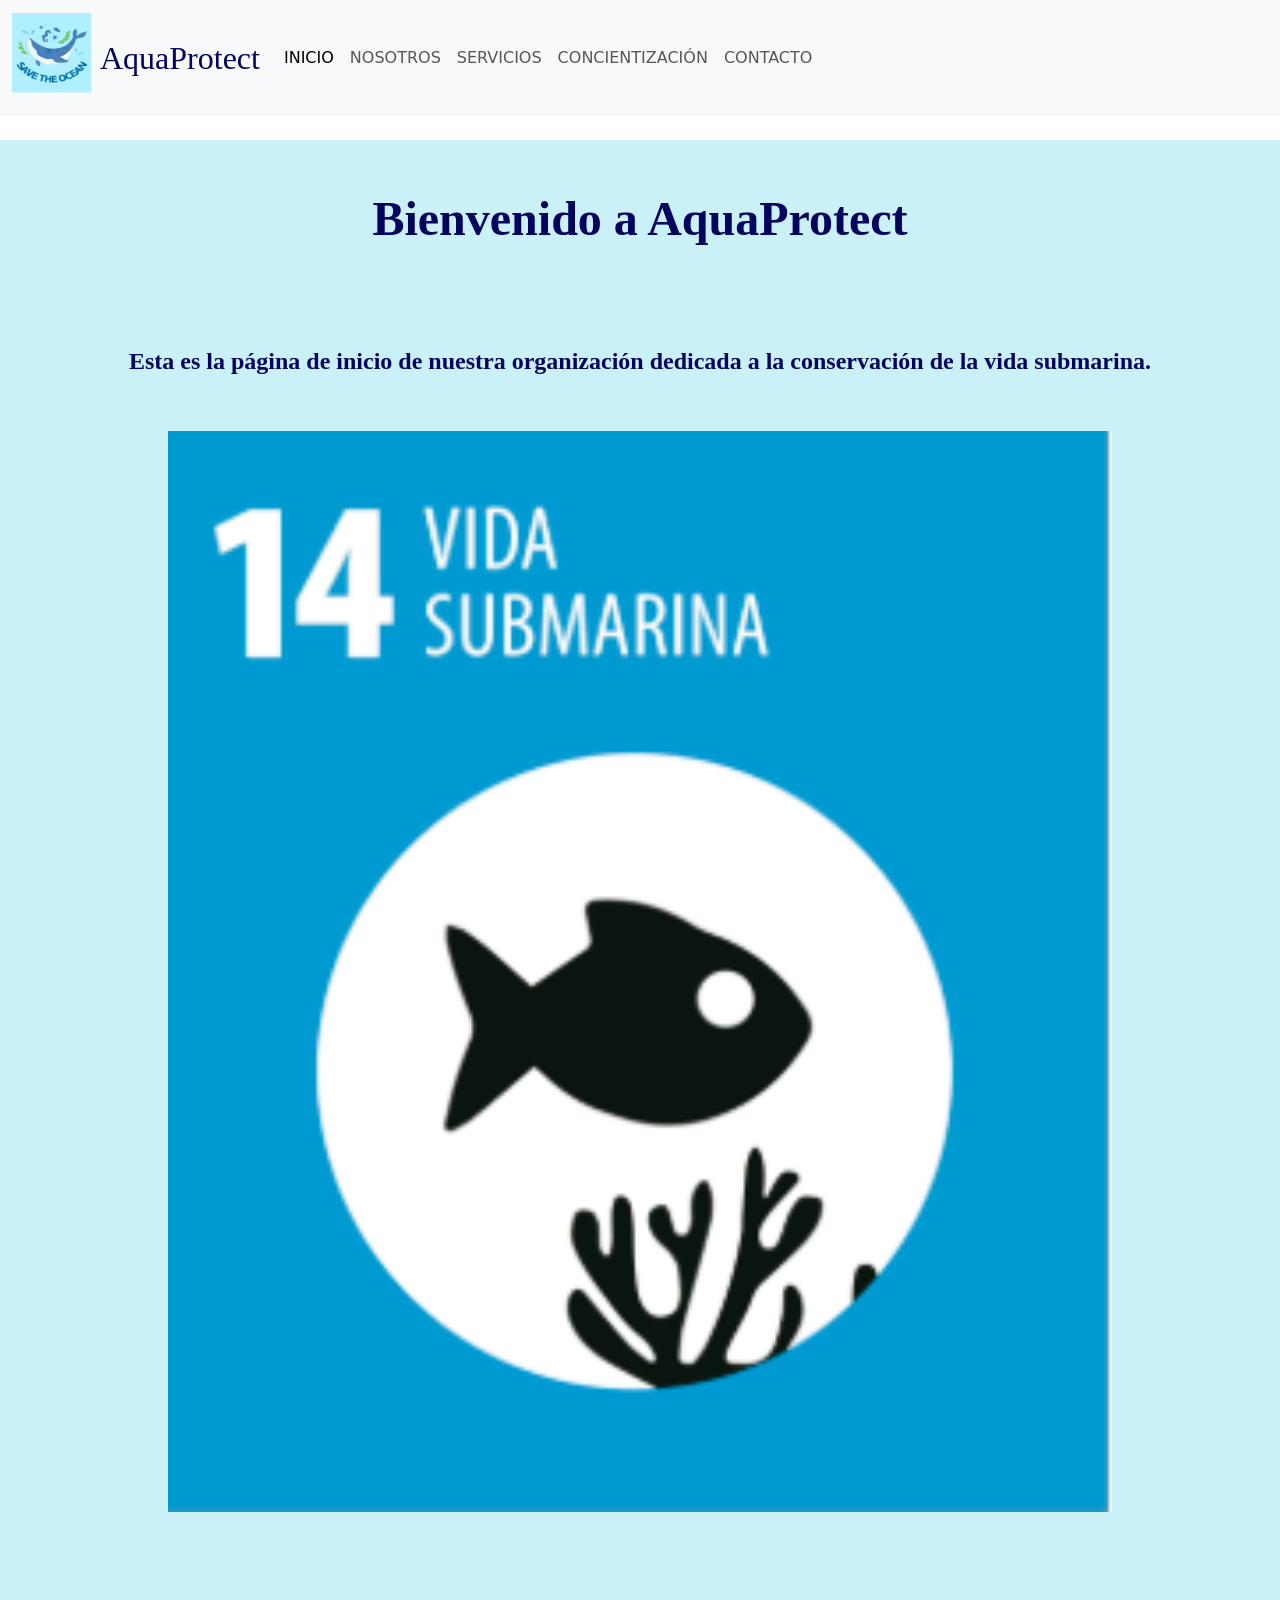
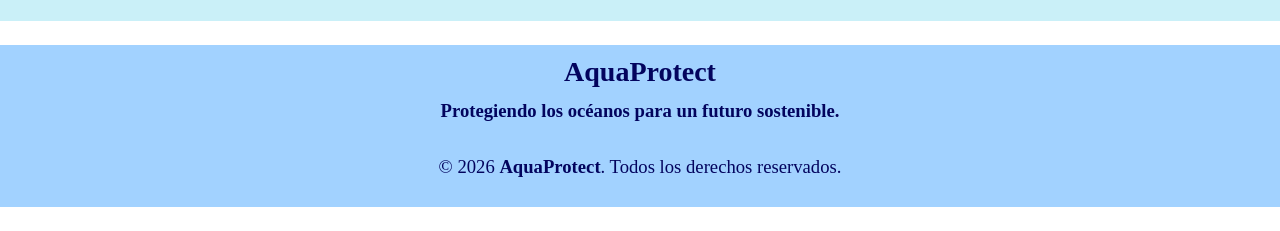
<file: index.html>
<!DOCTYPE html>
<html lang="es">

<head>
    <meta charset="UTF-8">
    <meta name="viewport" content="width=device-width, initial-scale=1.0">
    <title>Inicio | Vida Submarina</title>
    <link href="https://cdn.jsdelivr.net/npm/bootstrap@5.3.3/dist/css/bootstrap.min.css" rel="stylesheet">
    <link rel="stylesheet" href="css/estilos.css">
</head>

<body>
    <div id="contenedor">

        <!-- NAVBAR CON BOOTSTRAP -->
        <nav class="navbar navbar-expand-lg bg-body-tertiary mb-3">
            <div class="container-fluid">
                <a class="navbar-brand d-flex align-items-center" href="index.html">
                    <img src="img/Logo_AquaProtect.PNG" class="logo me-2" alt="Logo AquaProtect">
                    <span id="logo-text">AquaProtect</span>
                </a>
                <button class="navbar-toggler" type="button" data-bs-toggle="collapse"
                    data-bs-target="#navbarSupportedContent" aria-controls="navbarSupportedContent"
                    aria-expanded="false" aria-label="Toggle navigation">
                    <span class="navbar-toggler-icon"></span>
                </button>
                <div class="collapse navbar-collapse" id="navbarSupportedContent">
                    <ul class="navbar-nav me-auto mb-2 mb-lg-0">
                        <li class="nav-item">
                            <a class="nav-link active" aria-current="page" href="index.html">INICIO</a>
                        </li>
                        <li class="nav-item">
                            <a class="nav-link" href="nosotros.html">NOSOTROS</a>
                        </li>
                        <li class="nav-item">
                            <a class="nav-link" href="servicios.html">SERVICIOS</a>
                        </li>
                        <li class="nav-item">
                            <a class="nav-link" href="concientizacion.html">CONCIENTIZACIÓN</a>
                        </li>
                        <li class="nav-item">
                            <a class="nav-link" href="contacto.html">CONTACTO</a>
                        </li>
                    </ul>
                </div>
            </div>
        </nav>

        <!-- CONTENIDO PRINCIPAL -->
        <div id="Contenido" class="text-center my-4">
            <h1>Bienvenido a AquaProtect</h1>
            <br>
            <p>Esta es la página de inicio de nuestra organización dedicada a la conservación de la vida submarina.</p>
            <br>
            <img src="img/Vida_Submarina.PNG" id="imagen-principal" alt="Vida Submarina" class="img-fluid">
        </div>

        <!-- PIE DE PÁGINA -->
        <div id="footer" class="text-center my-4">
            <h3><strong>AquaProtect</strong></h3>
            <p>
                <strong>Protegiendo los océanos para un futuro sostenible.</strong>
                <br><br>
                &copy; 2026 <strong>AquaProtect</strong>. Todos los derechos reservados.
            </p>
        </div>

    </div>

    <script src="https://cdn.jsdelivr.net/npm/bootstrap@5.3.3/dist/js/bootstrap.bundle.min.js"></script>
</body>

</html>
</file>
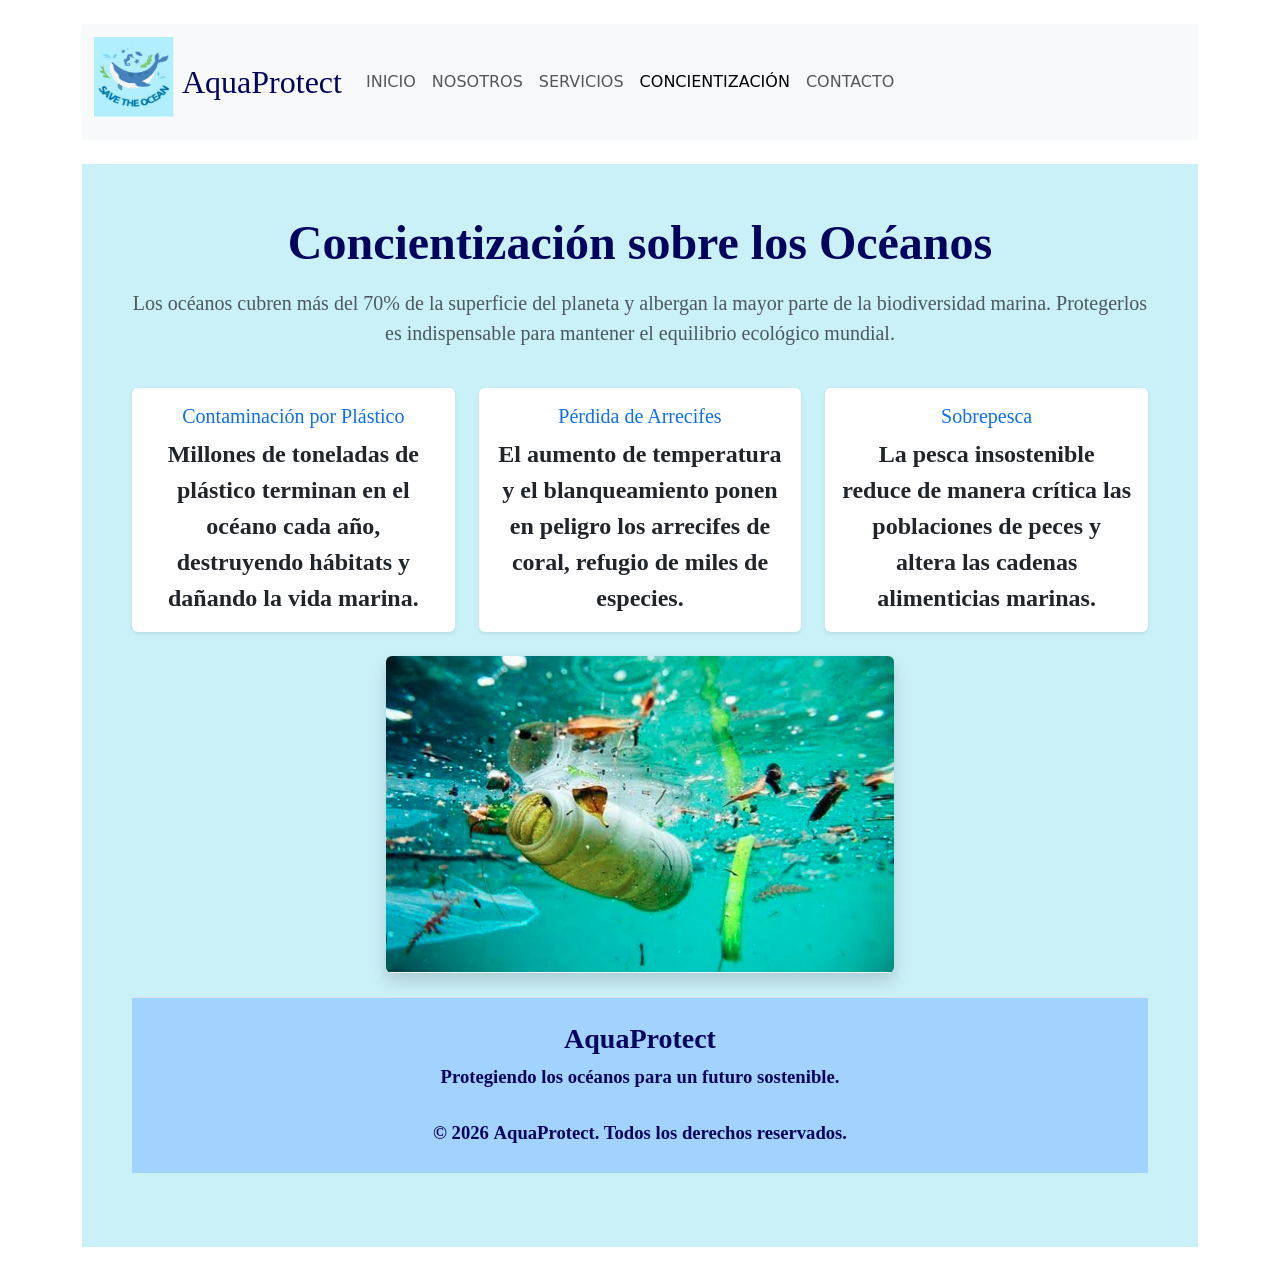
<file: concientizacion.html>
<!DOCTYPE html>
<html lang="es">

<head>
    <meta charset="UTF-8">
    <meta name="viewport" content="width=device-width, initial-scale=1.0">
    <title>Concientización | AquaProtect</title>
    <!-- Bootstrap CSS -->
    <link href="https://cdn.jsdelivr.net/npm/bootstrap@5.3.3/dist/css/bootstrap.min.css" rel="stylesheet">
    <link rel="stylesheet" href="css/estilos.css">
</head>

<body>
    <div id="contenedor" class="container my-4">

        <!-- NAVBAR CON BOOTSTRAP -->
        <nav class="navbar navbar-expand-lg bg-body-tertiary mb-4">
            <div class="container-fluid">
                <a class="navbar-brand d-flex align-items-center" href="index.html">
                    <img src="img/Logo_AquaProtect.PNG" class="logo me-2" alt="Logo AquaProtect">
                    <span id="logo-text">AquaProtect</span>
                </a>
                <button class="navbar-toggler" type="button" data-bs-toggle="collapse"
                    data-bs-target="#navbarSupportedContent" aria-controls="navbarSupportedContent"
                    aria-expanded="false" aria-label="Toggle navigation">
                    <span class="navbar-toggler-icon"></span>
                </button>
                <div class="collapse navbar-collapse" id="navbarSupportedContent">
                    <ul class="navbar-nav me-auto mb-2 mb-lg-0">
                        <li class="nav-item">
                            <a class="nav-link" href="index.html">INICIO</a>
                        </li>
                        <li class="nav-item">
                            <a class="nav-link" href="nosotros.html">NOSOTROS</a>
                        </li>
                        <li class="nav-item">
                            <a class="nav-link" href="servicios.html">SERVICIOS</a>
                        </li>
                        <li class="nav-item">
                            <a class="nav-link active" aria-current="page"
                                href="concientizacion.html">CONCIENTIZACIÓN</a>
                        </li>
                        <li class="nav-item">
                            <a class="nav-link" href="contacto.html">CONTACTO</a>
                        </li>
                    </ul>
                </div>
            </div>
        </nav>

        <!-- CONTENIDO PRINCIPAL -->
        <div id="Contenido" class="my-4">
            <h1 class="mb-3">Concientización sobre los Océanos</h1>
            <p class="lead text-muted">
                Los océanos cubren más del 70% de la superficie del planeta y albergan la mayor parte de la
                biodiversidad marina.
                Protegerlos es indispensable para mantener el equilibrio ecológico mundial.
            </p>

            <!-- TARJETAS DE IMPACTO (CARDS BOOTSTRAP) -->
            <div class="row g-4 my-3">
                <div class="col-md-4">
                    <div class="card h-100 shadow-sm border-0">
                        <div class="card-body">
                            <h5 class="card-title text-primary">Contaminación por Plástico</h5>
                            <p class="card-text">
                                Millones de toneladas de plástico terminan en el océano cada año, destruyendo hábitats y
                                dañando la vida marina.
                            </p>
                        </div>
                    </div>
                </div>
                <div class="col-md-4">
                    <div class="card h-100 shadow-sm border-0">
                        <div class="card-body">
                            <h5 class="card-title text-primary">Pérdida de Arrecifes</h5>
                            <p class="card-text">
                                El aumento de temperatura y el blanqueamiento ponen en peligro los arrecifes de coral,
                                refugio de miles de especies.
                            </p>
                        </div>
                    </div>
                </div>
                <div class="col-md-4">
                    <div class="card h-100 shadow-sm border-0">
                        <div class="card-body">
                            <h5 class="card-title text-primary">Sobrepesca</h5>
                            <p class="card-text">
                                La pesca insostenible reduce de manera crítica las poblaciones de peces y altera las
                                cadenas alimenticias marinas.
                            </p>
                        </div>
                    </div>
                </div>
            </div>
            <!-- SECCIÓN DE IMAGEN -->
            <div class="text-center my-4">
                <img src="img/contaminacion_marina.PNG" class="img-fluid rounded shadow"
                    alt="Cuidado del medio ambiente marino">
            </div>




            <!-- PIE DE PÁGINA -->
            <div id="footer" class="text-center my-4 pt-4 border-top">
                <h3><strong>AquaProtect</strong></h3>
                <p>
                    <strong>Protegiendo los océanos para un futuro sostenible.</strong>
                    <br><br>
                    &copy; 2026 <strong>AquaProtect</strong>. Todos los derechos reservados.
                </p>
            </div>

        </div>

        <!-- Bootstrap JS -->
        <script src="https://cdn.jsdelivr.net/npm/bootstrap@5.3.3/dist/js/bootstrap.bundle.min.js"></script>
</body>

</html>
</file>
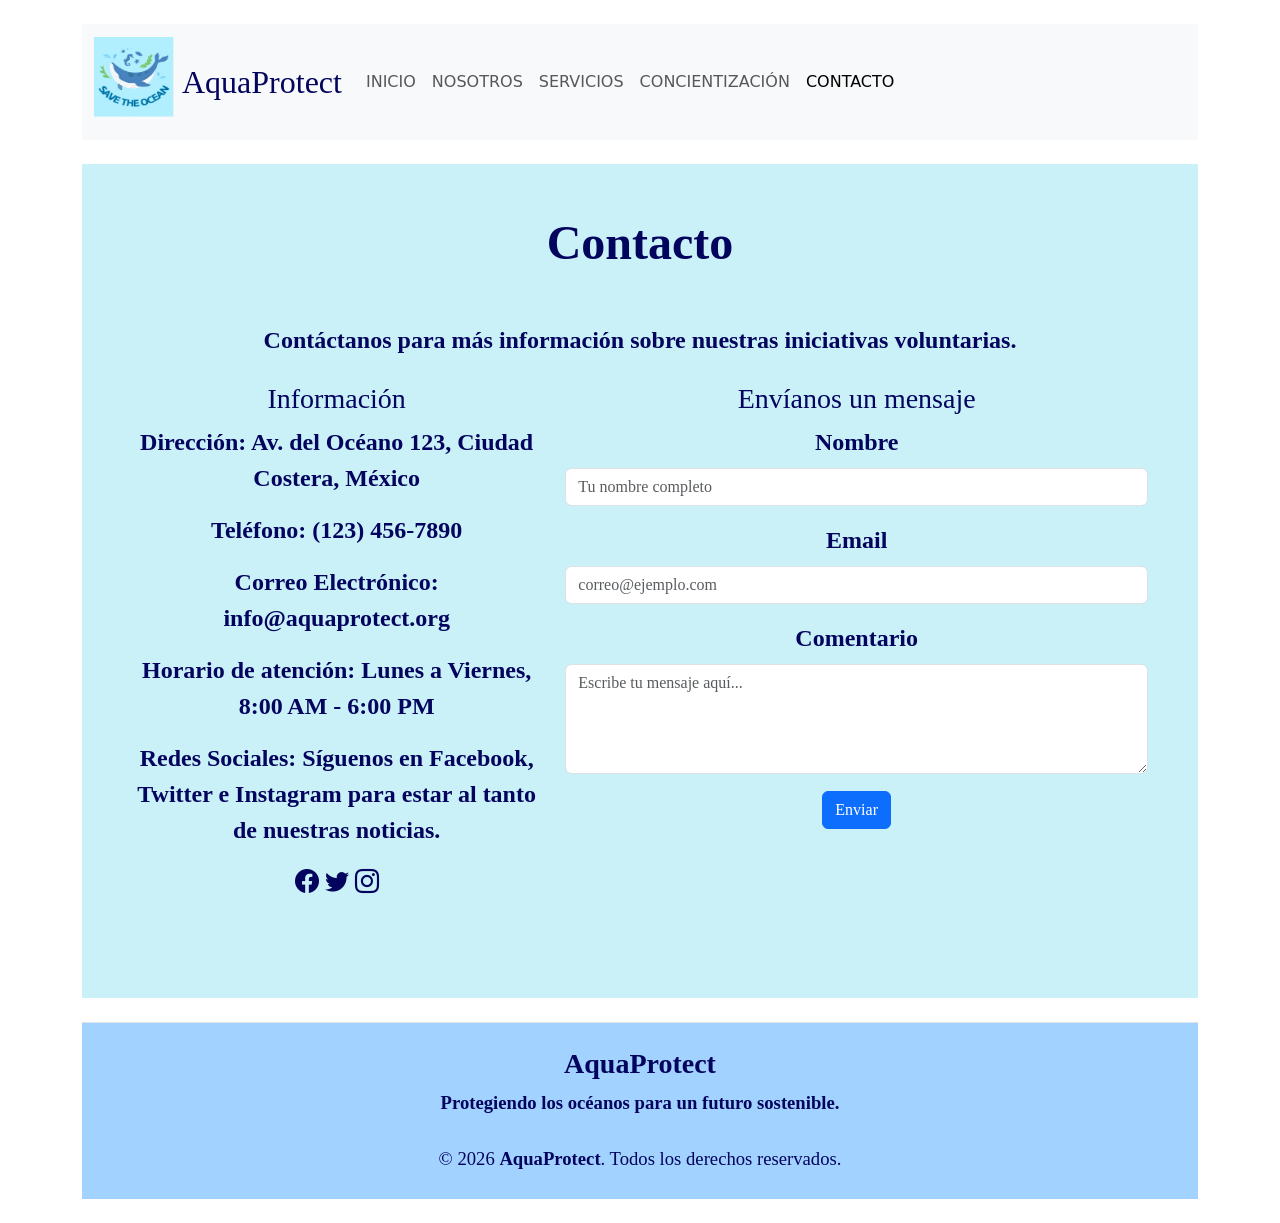
<file: contacto.html>
<!DOCTYPE html>
<html lang="es">

<head>
    <meta charset="UTF-8">
    <meta name="viewport" content="width=device-width, initial-scale=1.0">
    <title>Contacto | Vida Submarina</title>
    <link href="https://cdn.jsdelivr.net/npm/bootstrap@5.3.3/dist/css/bootstrap.min.css" rel="stylesheet">
    <link rel="stylesheet" href="css/estilos.css">
</head>

<body>
    <div id="contenedor" class="container my-4">

        <!-- NAVBAR CON BOOTSTRAP -->
        <nav class="navbar navbar-expand-lg bg-body-tertiary mb-4">
            <div class="container-fluid">
                <a class="navbar-brand d-flex align-items-center" href="index.html">
                    <img src="img/Logo_AquaProtect.PNG" class="logo me-2" alt="Logo AquaProtect">
                    <span id="logo-text">AquaProtect</span>
                </a>
                <button class="navbar-toggler" type="button" data-bs-toggle="collapse"
                    data-bs-target="#navbarSupportedContent" aria-controls="navbarSupportedContent"
                    aria-expanded="false" aria-label="Toggle navigation">
                    <span class="navbar-toggler-icon"></span>
                </button>
                <div class="collapse navbar-collapse" id="navbarSupportedContent">
                    <ul class="navbar-nav me-auto mb-2 mb-lg-0">
                        <li class="nav-item">
                            <a class="nav-link" href="index.html">INICIO</a>
                        </li>
                        <li class="nav-item">
                            <a class="nav-link" href="nosotros.html">NOSOTROS</a>
                        </li>
                        <li class="nav-item">
                            <a class="nav-link" href="servicios.html">SERVICIOS</a>
                        </li>
                        <li class="nav-item">
                            <a class="nav-link" href="concientizacion.html">CONCIENTIZACIÓN</a>
                        </li>
                        <li class="nav-item">
                            <a class="nav-link active" aria-current="page" href="contacto.html">CONTACTO</a>
                        </li>
                    </ul>
                </div>
            </div>
        </nav>

        <!-- CONTENIDO PRINCIPAL -->
        <div id="Contenido" class="my-4">
            <h1>Contacto</h1>
            <p>Contáctanos para más información sobre nuestras iniciativas voluntarias.</p>

            <div class="row my-4">
                <!-- DATOS DE CONTACTO -->
                <div class="col-md-5 mb-4">
                    <h3>Información</h3>
                    <p class="contact-info"><strong>Dirección:</strong> Av. del Océano 123, Ciudad Costera, México</p>
                    <p class="contact-info"><strong>Teléfono:</strong> (123) 456-7890</p>
                    <p class="contact-info"><strong>Correo Electrónico:</strong> info@aquaprotect.org</p>
                    <p class="contact-info"><strong>Horario de atención:</strong> Lunes a Viernes, 8:00 AM - 6:00 PM</p>
                    <p class="contact-info"><strong>Redes Sociales:</strong> Síguenos en Facebook, Twitter e Instagram
                        para estar al tanto de nuestras noticias.</p>
                    <link rel="stylesheet"
                        href="https://cdn.jsdelivr.net/npm/bootstrap-icons@1.13.1/font/bootstrap-icons.min.css">
                    <i class="bi bi-facebook"></i> <i class="bi bi-twitter"></i> <i class="bi bi-instagram"></i>
                </div>

                <!-- FORMULARIO DE CONTACTO -->
                <div class="col-md-7">
                    <h3>Envíanos un mensaje</h3>
                    <form action="#" method="POST">
                        <div class="mb-3">
                            <label for="nombre" class="form-label">Nombre</label>
                            <input type="text" class="form-control" id="nombre" name="nombre"
                                placeholder="Tu nombre completo" required>
                        </div>
                        <div class="mb-3">
                            <label for="email" class="form-label">Email</label>
                            <input type="email" class="form-control" id="email" name="email"
                                placeholder="correo@ejemplo.com" required>
                        </div>
                        <div class="mb-3">
                            <label for="comentario" class="form-label">Comentario</label>
                            <textarea class="form-control" id="comentario" name="comentario" rows="4"
                                placeholder="Escribe tu mensaje aquí..." required></textarea>
                        </div>
                        <button type="submit" class="btn btn-primary">Enviar</button>
                    </form>
                </div>
            </div>
        </div>

        <!-- PIE DE PÁGINA -->
        <div id="footer" class="text-center my-4 pt-4 border-top">
            <h3><strong>AquaProtect</strong></h3>
            <p>
                <strong>Protegiendo los océanos para un futuro sostenible.</strong>
                <br><br>
                &copy; 2026 <strong>AquaProtect</strong>. Todos los derechos reservados.
            </p>
        </div>

    </div>

    <script src="https://cdn.jsdelivr.net/npm/bootstrap@5.3.3/dist/js/bootstrap.bundle.min.js"></script>
</body>

</html>
</file>
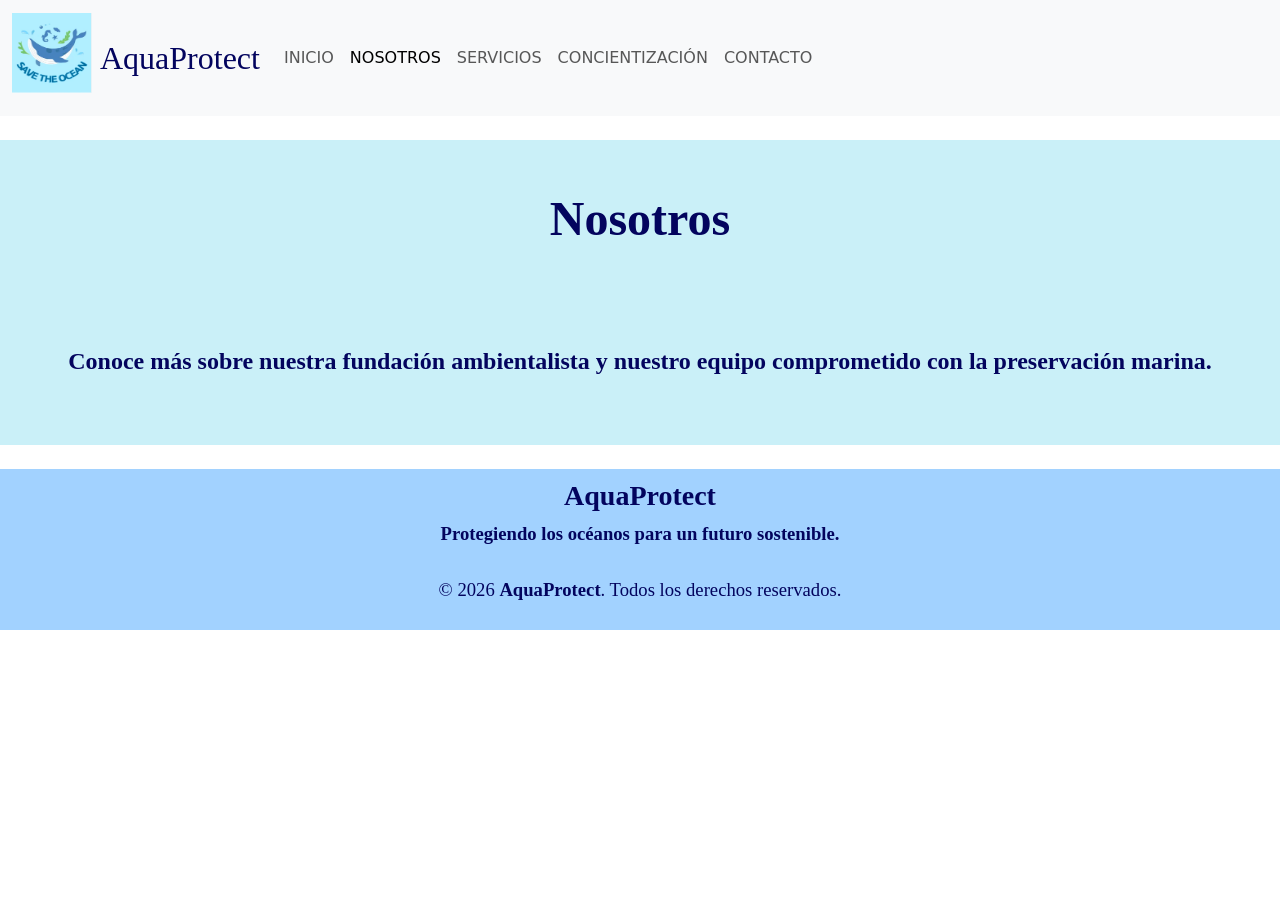
<file: nosotros.html>
<!DOCTYPE html>
<html lang="es">

<head>
    <meta charset="UTF-8">
    <meta name="viewport" content="width=device-width, initial-scale=1.0">
    <title>Nosotros | Vida Submarina</title>
    <link href="https://cdn.jsdelivr.net/npm/bootstrap@5.3.3/dist/css/bootstrap.min.css" rel="stylesheet">
    <link rel="stylesheet" href="css/estilos.css">
</head>

<body>
    <div id="contenedor">

        <!-- NAVBAR CON BOOTSTRAP -->
        <nav class="navbar navbar-expand-lg bg-body-tertiary mb-3">
            <div class="container-fluid">
                <a class="navbar-brand d-flex align-items-center" href="index.html">
                    <img src="img/Logo_AquaProtect.PNG" class="logo me-2" alt="Logo AquaProtect">
                    <span id="logo-text">AquaProtect</span>
                </a>
                <button class="navbar-toggler" type="button" data-bs-toggle="collapse"
                    data-bs-target="#navbarSupportedContent" aria-controls="navbarSupportedContent"
                    aria-expanded="false" aria-label="Toggle navigation">
                    <span class="navbar-toggler-icon"></span>
                </button>
                <div class="collapse navbar-collapse" id="navbarSupportedContent">
                    <ul class="navbar-nav me-auto mb-2 mb-lg-0">
                        <li class="nav-item">
                            <a class="nav-link" href="index.html">INICIO</a>
                        </li>
                        <li class="nav-item">
                            <a class="nav-link active" aria-current="page" href="nosotros.html">NOSOTROS</a>
                        </li>
                        <li class="nav-item">
                            <a class="nav-link" href="servicios.html">SERVICIOS</a>
                        </li>
                        <li class="nav-item">
                            <a class="nav-link" href="concientizacion.html">CONCIENTIZACIÓN</a>
                        </li>
                        <li class="nav-item">
                            <a class="nav-link" href="contacto.html">CONTACTO</a>
                        </li>
                    </ul>
                </div>
            </div>
        </nav>

        <!-- CONTENIDO PRINCIPAL -->
        <div id="Contenido" class="my-4">
            <h1>Nosotros</h1>
            <br>
            <p>Conoce más sobre nuestra fundación ambientalista y nuestro equipo comprometido con la preservación
                marina.</p>
        </div>

        <!-- PIE DE PÁGINA -->
        <div id="footer" class="text-center my-4">
            <h3><strong>AquaProtect</strong></h3>
            <p>
                <strong>Protegiendo los océanos para un futuro sostenible.</strong>
                <br><br>
                &copy; 2026 <strong>AquaProtect</strong>. Todos los derechos reservados.
            </p>
        </div>

    </div>

    <script src="https://cdn.jsdelivr.net/npm/bootstrap@5.3.3/dist/js/bootstrap.bundle.min.js"></script>
</body>

</html>
</file>
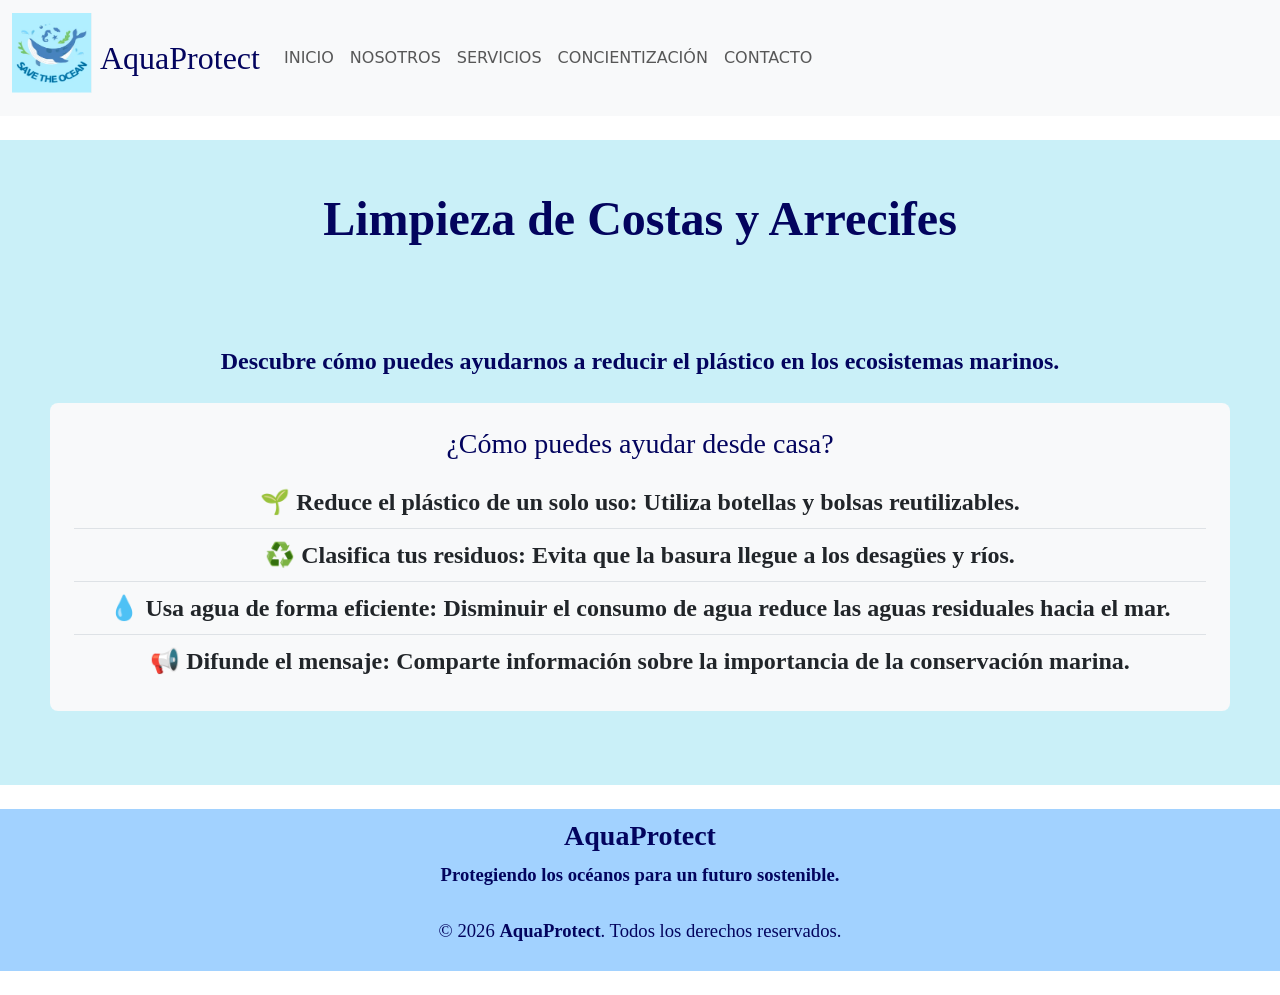
<file: servicio1.html>
<!DOCTYPE html>
<html lang="es">

<head>
    <meta charset="UTF-8">
    <meta name="viewport" content="width=device-width, initial-scale=1.0">
    <title>Limpieza de Costas | Vida Submarina</title>
    <link href="https://cdn.jsdelivr.net/npm/bootstrap@5.3.3/dist/css/bootstrap.min.css" rel="stylesheet">
    <link rel="stylesheet" href="css/estilos.css">
</head>

<body>
    <div id="contenedor">

        <!-- NAVBAR CON BOOTSTRAP -->
        <nav class="navbar navbar-expand-lg bg-body-tertiary mb-3">
            <div class="container-fluid">
                <a class="navbar-brand d-flex align-items-center" href="index.html">
                    <img src="img/Logo_AquaProtect.PNG" class="logo me-2" alt="Logo AquaProtect">
                    <span id="logo-text">AquaProtect</span>
                </a>
                <button class="navbar-toggler" type="button" data-bs-toggle="collapse"
                    data-bs-target="#navbarSupportedContent" aria-controls="navbarSupportedContent"
                    aria-expanded="false" aria-label="Toggle navigation">
                    <span class="navbar-toggler-icon"></span>
                </button>
                <div class="collapse navbar-collapse" id="navbarSupportedContent">
                    <ul class="navbar-nav me-auto mb-2 mb-lg-0">
                        <li class="nav-item">
                            <a class="nav-link" href="index.html">INICIO</a>
                        </li>
                        <li class="nav-item">
                            <a class="nav-link" href="nosotros.html">NOSOTROS</a>
                        </li>
                        <li class="nav-item">
                            <a class="nav-link" href="servicios.html">SERVICIOS</a>
                        </li>
                        <li class="nav-item">
                            <a class="nav-link" href="concientizacion.html">CONCIENTIZACIÓN</a>
                        </li>
                        <li class="nav-item">
                            <a class="nav-link" href="contacto.html">CONTACTO</a>
                        </li>
                    </ul>
                </div>
            </div>
        </nav>

        <!-- CONTENIDO PRINCIPAL -->
        <div id="Contenido" class="my-4">
            <h1>Limpieza de Costas y Arrecifes</h1>
            <br>
            <p>Descubre cómo puedes ayudarnos a reducir el plástico en los ecosistemas marinos.</p>

            <!-- SECCIÓN: ACCIONES COMUNITARIAS -->
            <div class="p-4 bg-light rounded-3 my-4">
                <h3 class="mb-3">¿Cómo puedes ayudar desde casa?</h3>
                <ul class="list-group list-group-flush bg-transparent">
                    <li class="list-group-item bg-transparent">🌱 <strong>Reduce el plástico de un solo uso:</strong>
                        Utiliza botellas y bolsas reutilizables.</li>
                    <li class="list-group-item bg-transparent">♻️ <strong>Clasifica tus residuos:</strong> Evita que la
                        basura llegue a los desagües y ríos.</li>
                    <li class="list-group-item bg-transparent">💧 <strong>Usa agua de forma eficiente:</strong>
                        Disminuir el consumo de agua reduce las aguas residuales hacia el mar.</li>
                    <li class="list-group-item bg-transparent">📢 <strong>Difunde el mensaje:</strong> Comparte
                        información sobre la importancia de la conservación marina.</li>
                </ul>
            </div>
        </div>

        <!-- PIE DE PÁGINA -->
        <div id="footer" class="text-center my-4">
            <h3><strong>AquaProtect</strong></h3>
            <p>
                <strong>Protegiendo los océanos para un futuro sostenible.</strong>
                <br><br>
                &copy; 2026 <strong>AquaProtect</strong>. Todos los derechos reservados.
            </p>
        </div>

    </div>

    <script src="https://cdn.jsdelivr.net/npm/bootstrap@5.3.3/dist/js/bootstrap.bundle.min.js"></script>
</body>

</html>
</file>
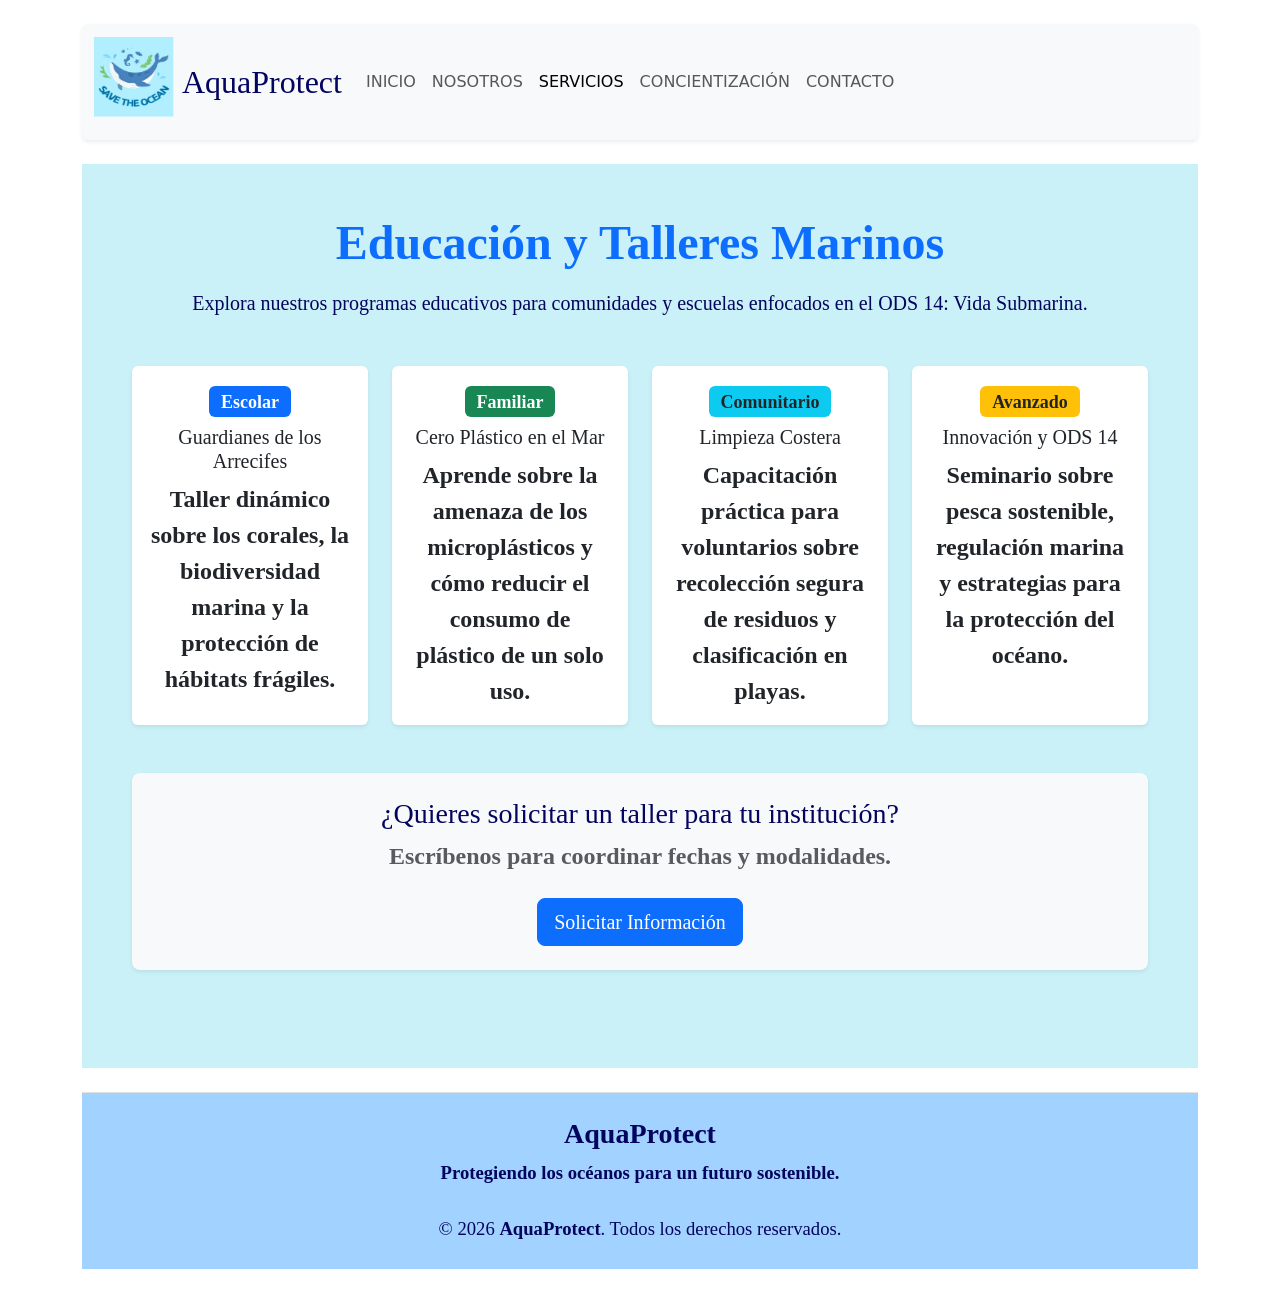
<file: servicio2.html>
<!DOCTYPE html>
<html lang="es">

<head>
    <meta charset="UTF-8">
    <meta name="viewport" content="width=device-width, initial-scale=1.0">
    <title>Educación y Talleres | Vida Submarina</title>
    <!-- Bootstrap CSS -->
    <link href="https://cdn.jsdelivr.net/npm/bootstrap@5.3.3/dist/css/bootstrap.min.css" rel="stylesheet">
    <!-- Estilos Personalizados -->
    <link rel="stylesheet" href="css/estilos.css">
</head>

<body>
    <div id="contenedor" class="container my-4">

        <!-- NAVBAR CON BOOTSTRAP -->
        <nav class="navbar navbar-expand-lg bg-body-tertiary mb-4 rounded shadow-sm">
            <div class="container-fluid">
                <a class="navbar-brand d-flex align-items-center" href="index.html">
                    <img src="img/Logo_AquaProtect.PNG" class="logo me-2" alt="Logo AquaProtect">
                    <span id="logo-text">AquaProtect</span>
                </a>
                <button class="navbar-toggler" type="button" data-bs-toggle="collapse"
                    data-bs-target="#navbarSupportedContent" aria-controls="navbarSupportedContent"
                    aria-expanded="false" aria-label="Toggle navigation">
                    <span class="navbar-toggler-icon"></span>
                </button>
                <div class="collapse navbar-collapse" id="navbarSupportedContent">
                    <ul class="navbar-nav me-auto mb-2 mb-lg-0">
                        <li class="nav-item">
                            <a class="nav-link" href="index.html">INICIO</a>
                        </li>
                        <li class="nav-item">
                            <a class="nav-link" href="nosotros.html">NOSOTROS</a>
                        </li>
                        <li class="nav-item">
                            <a class="nav-link active" aria-current="page" href="servicios.html">SERVICIOS</a>
                        </li>
                        <li class="nav-item">
                            <a class="nav-link" href="concientizacion.html">CONCIENTIZACIÓN</a>
                        </li>
                        <li class="nav-item">
                            <a class="nav-link" href="contacto.html">CONTACTO</a>
                        </li>
                    </ul>
                </div>
            </div>
        </nav>

        <!-- CONTENIDO PRINCIPAL -->
        <div id="Contenido" class="my-4">
            <h1 class="text-primary mb-3">Educación y Talleres Marinos</h1>
            <p class="lead">Explora nuestros programas educativos para comunidades y escuelas enfocados en el ODS 14:
                Vida Submarina.</p>

            <!-- TARJETAS DE TALLERES -->
            <div class="row g-4 my-4">
                <div class="col-md-6 col-lg-3">
                    <div class="card h-100 shadow-sm border-0">
                        <div class="card-body">
                            <span class="badge bg-primary mb-2">Escolar</span>
                            <h5 class="card-title">Guardianes de los Arrecifes</h5>
                            <p class="card-text">Taller dinámico sobre los corales, la biodiversidad marina y la
                                protección de hábitats frágiles.</p>
                        </div>
                    </div>
                </div>

                <div class="col-md-6 col-lg-3">
                    <div class="card h-100 shadow-sm border-0">
                        <div class="card-body">
                            <span class="badge bg-success mb-2">Familiar</span>
                            <h5 class="card-title">Cero Plástico en el Mar</h5>
                            <p class="card-text">Aprende sobre la amenaza de los microplásticos y cómo reducir el
                                consumo de plástico de un solo uso.</p>
                        </div>
                    </div>
                </div>

                <div class="col-md-6 col-lg-3">
                    <div class="card h-100 shadow-sm border-0">
                        <div class="card-body">
                            <span class="badge bg-info text-dark mb-2">Comunitario</span>
                            <h5 class="card-title">Limpieza Costera</h5>
                            <p class="card-text">Capacitación práctica para voluntarios sobre recolección segura de
                                residuos y clasificación en playas.</p>
                        </div>
                    </div>
                </div>

                <div class="col-md-6 col-lg-3">
                    <div class="card h-100 shadow-sm border-0">
                        <div class="card-body">
                            <span class="badge bg-warning text-dark mb-2">Avanzado</span>
                            <h5 class="card-title">Innovación y ODS 14</h5>
                            <p class="card-text">Seminario sobre pesca sostenible, regulación marina y estrategias para
                                la protección del océano.</p>
                        </div>
                    </div>
                </div>
            </div>

            <!-- BOTÓN DE LLAMADO A LA ACCIÓN -->
            <div class="text-center my-5 p-4 bg-light rounded-3 shadow-sm">
                <h3>¿Quieres solicitar un taller para tu institución?</h3>
                <p class="text-muted">Escríbenos para coordinar fechas y modalidades.</p>
                <a href="contacto.html" class="btn btn-primary btn-lg mt-2">Solicitar Información</a>
            </div>
        </div>

        <!-- PIE DE PÁGINA -->
        <div id="footer" class="text-center my-4 pt-4 border-top">
            <h3><strong>AquaProtect</strong></h3>
            <p>
                <strong>Protegiendo los océanos para un futuro sostenible.</strong>
                <br><br>
                &copy; 2026 <strong>AquaProtect</strong>. Todos los derechos reservados.
            </p>
        </div>

    </div>

    <!-- Bootstrap JS -->
    <script src="https://cdn.jsdelivr.net/npm/bootstrap@5.3.3/dist/js/bootstrap.bundle.min.js"></script>
</body>

</html>
</file>
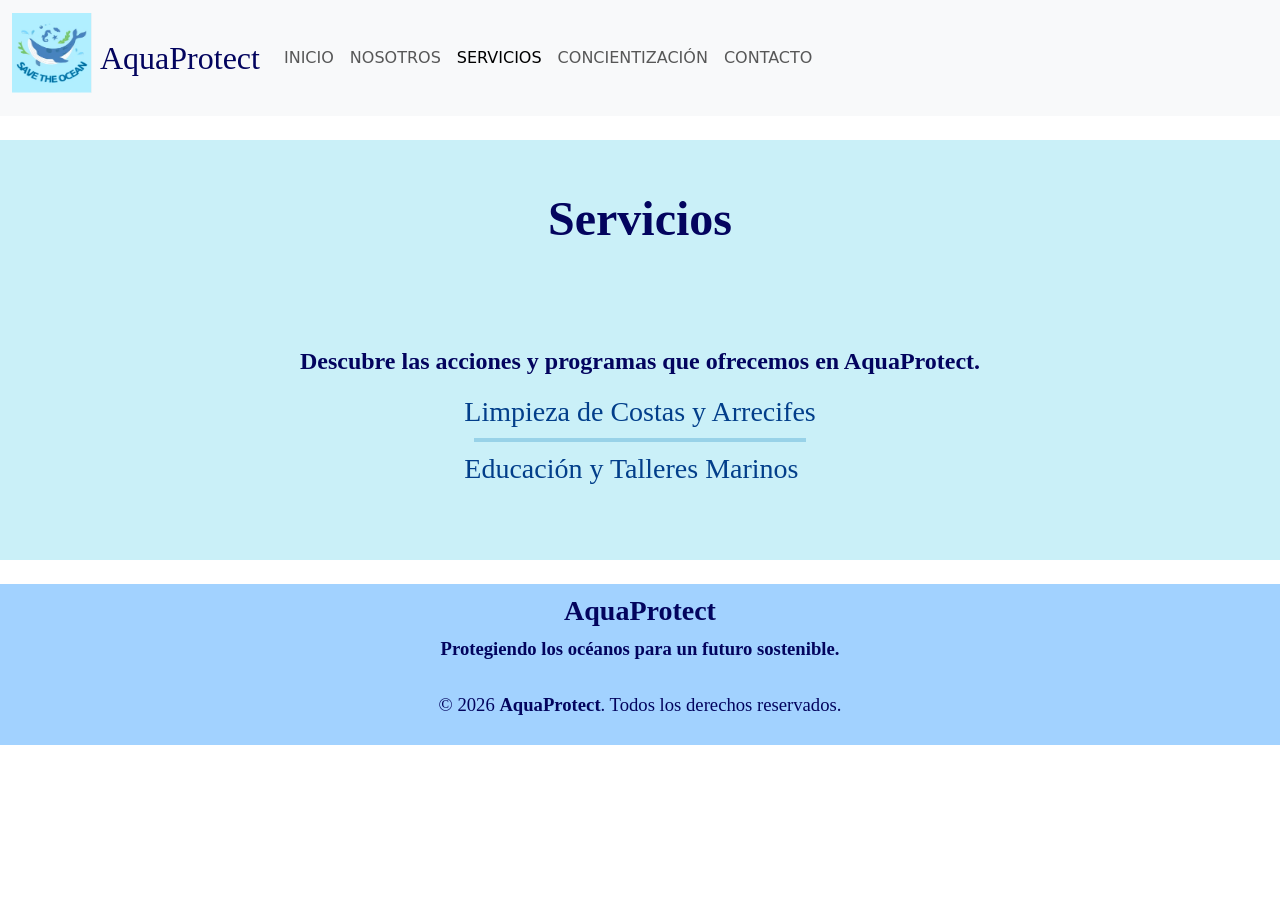
<file: servicios.html>
<!DOCTYPE html>
<html lang="es">

<head>
    <meta charset="UTF-8">
    <meta name="viewport" content="width=device-width, initial-scale=1.0">
    <title>Servicios | Vida Submarina</title>
    <link href="https://cdn.jsdelivr.net/npm/bootstrap@5.3.3/dist/css/bootstrap.min.css" rel="stylesheet">
    <link rel="stylesheet" href="css/estilos.css">
</head>

<body>
    <div id="contenedor">

        <!-- NAVBAR CON BOOTSTRAP -->
        <nav class="navbar navbar-expand-lg bg-body-tertiary mb-3">
            <div class="container-fluid">
                <a class="navbar-brand d-flex align-items-center" href="index.html">
                    <img src="img/Logo_AquaProtect.PNG" class="logo me-2" alt="Logo AquaProtect">
                    <span id="logo-text">AquaProtect</span>
                </a>
                <button class="navbar-toggler" type="button" data-bs-toggle="collapse"
                    data-bs-target="#navbarSupportedContent" aria-controls="navbarSupportedContent"
                    aria-expanded="false" aria-label="Toggle navigation">
                    <span class="navbar-toggler-icon"></span>
                </button>
                <div class="collapse navbar-collapse" id="navbarSupportedContent">
                    <ul class="navbar-nav me-auto mb-2 mb-lg-0">
                        <li class="nav-item">
                            <a class="nav-link" href="index.html">INICIO</a>
                        </li>
                        <li class="nav-item">
                            <a class="nav-link" href="nosotros.html">NOSOTROS</a>
                        </li>
                        <li class="nav-item">
                            <a class="nav-link active" aria-current="page" href="servicios.html">SERVICIOS</a>
                        </li>
                        <li class="nav-item">
                            <a class="nav-link" href="concientizacion.html">CONCIENTIZACIÓN</a>
                        </li>
                        <li class="nav-item">
                            <a class="nav-link" href="contacto.html">CONTACTO</a>
                        </li>
                    </ul>
                </div>
            </div>
        </nav>

        <!-- CONTENIDO PRINCIPAL -->
        <div id="Contenido" class="my-4">
            <h1>Servicios</h1>
            <br>
            <p>Descubre las acciones y programas que ofrecemos en AquaProtect.</p>
            <ul id="servicios-list" class="list-unstyled">
                <li>
                    <a href="servicio1.html" class="text-decoration-none">
                        <h3>Limpieza de Costas y Arrecifes</h3>
                    </a>
                </li>
                <hr>
                <li>
                    <a href="servicio2.html" class="text-decoration-none">
                        <h3>Educación y Talleres Marinos</h3>
                    </a>
                </li>
            </ul>
        </div>

        <!-- PIE DE PÁGINA -->
        <div id="footer" class="text-center my-4">
            <h3><strong>AquaProtect</strong></h3>
            <p>
                <strong>Protegiendo los océanos para un futuro sostenible.</strong>
                <br><br>
                &copy; 2026 <strong>AquaProtect</strong>. Todos los derechos reservados.
            </p>
        </div>

    </div>

    <script src="https://cdn.jsdelivr.net/npm/bootstrap@5.3.3/dist/js/bootstrap.bundle.min.js"></script>
</body>

</html>
</file>
<file: css/estilos.css>
body {
    background-color: #FFFFFF;
}

#Menú {
    background-color: #a2d2ff;
    padding: 10px;
    font-size: 22pt;
    font-family: 'Roboto';
    color: #03045e;
    text-align: center;
    vertical-align: middle;
    height: 100px;
    display: flex;
    align-items: center;
}

#Menú a:hover {
    color: #0077b6;
}

#Menú a {
    color: #03045e;
    font-family: 'Roboto';
    font-size: 18pt;
    text-decoration: none;
}

#logo-text {
    font-family: 'Roboto';
    font-size: 24pt;
    color: #03045e;
    text-align: left;
}

img.logo {
    width: 80px;
    height: 90px;
    text-align: center;
    float: left;
    padding-bottom: 10px;
}

#logo-container {
    justify-content: center;
    height: 100%;
    text-align: left;
    padding: 10px;
    padding-right: 5cm;
}

span.links-menu {
    padding-left: 25px;
    padding-right: 25px;
}

#Contenido {
    text-align: center;
    padding: 50px;
    font-family: 'Roboto';
    color: #03045e;
    background-color: #caf0f8;
    height: fit-content;
    font-size: 18pt;
    font-weight: bold;
}

#imagen-principal {
    width: 80%;
    height: 80%;
    margin-bottom: 5%;
}

#Contenido h1 {
    font-size: 36pt;
    margin-bottom: 5%;
    font-family: 'Poppins';
    font-weight: bold;
}

#contact-info {
    font-size: 18pt;
    font-family: 'Roboto';
    font-weight: bold;
    color: #0077b6;
    display: block;
    text-align: center;
}

#contact-info strong {
    font-weight: bold;
    font-size: 22pt;
    color: #03045e;
    font-family: 'Poppins';
}

#servicios-list {
    display: inline-block;
    text-align: left;
}

#servicios-list a {
    color: #023e8a;
    font-family: 'Roboto';
    font-size: 18pt;
    text-decoration: none;
}

#servicios-list a:hover {
    color: #00b4d8;
}

#servicios-list hr {
    border: 2px solid #0077b6;
    margin: 10px;
}

#footer {
    background-color: #a2d2ff;
    padding: 10px;
    font-size: 14pt;
    font-family: 'Roboto';
    color: #03045e;
    text-align: center;
}
</file>
